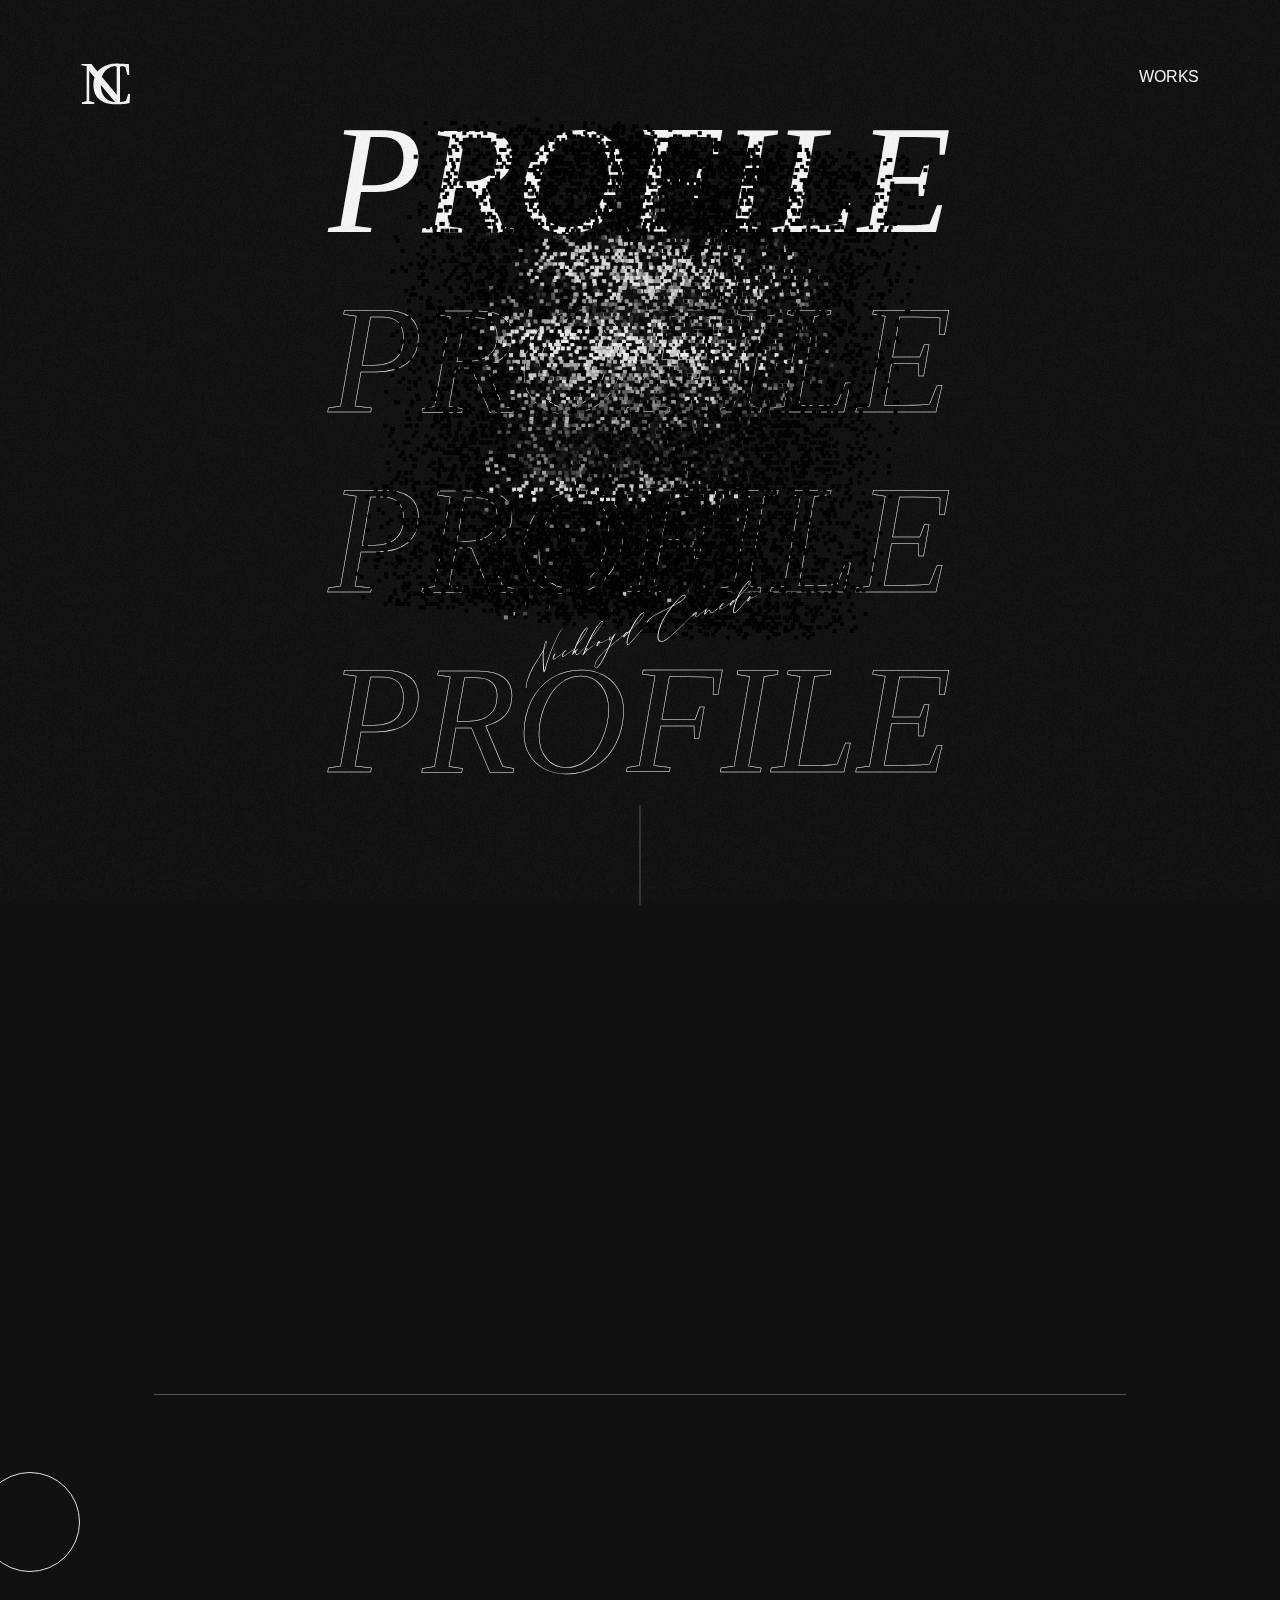
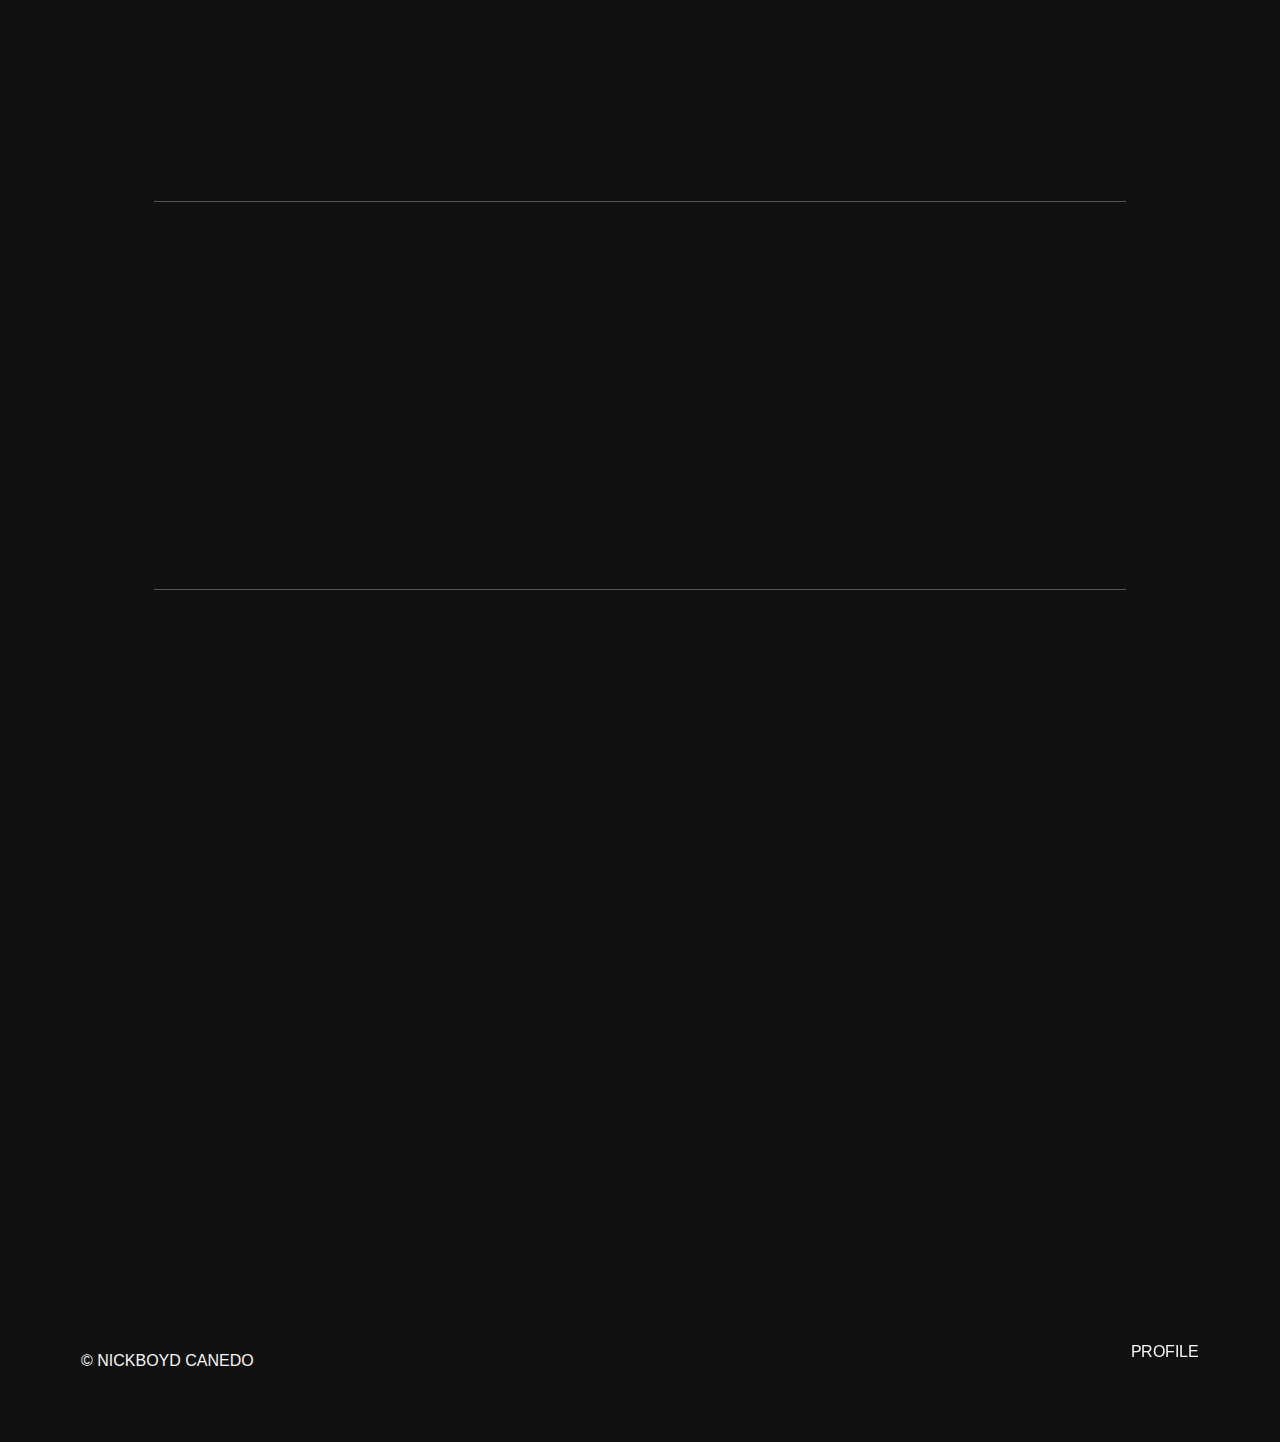
<file: profile.html>
<!DOCTYPE html>
<html lang="en">
  <head>
    <meta charset="UTF-8" />
    <meta http-equiv="X-UA-Compatible" content="IE=edge" />
    <meta name="viewport" content="width=device-width, initial-scale=1.0" />
    <title>My Portfolio Website</title>
    <link rel="stylesheet" href="profile.css" />
    <link rel="icon" href="data:;base64,=" />
    <link rel="stylesheet" href="https://unpkg.com/aos@next/dist/aos.css" />
  </head>
  <body>
    <!-----------Top Navbar START-------------->
    <nav class="topnav-container">
      <div class="logo-wrapper">
        <a href="index.html">
          <img src="./Assets/Logo.svg" alt="logo" />
        </a>
      </div>
      <div class="works-wrapper">
        <a href="#" class="hovereffect">
          <div>
            <span class="spanlinks">WORKS</span>
          </div>
        </a>
      </div>
    </nav>
    <!-----------Top Navbar END-------------->
    <!-----------Hero Section START-------------->
    <div
      class="signiture_container"
      data-aos="fade-up"
      data-aos-easing="ease-out"
      data-aos-duration="1000"
      data-aos-delay="3000"
    >
      <img class="signiture" src="./Assets/Signiture.svg" alt="signiture" />
    </div>

    <div class="canvasdiv">
      <canvas id="canvas1"></canvas>
    </div>

    <img
      id="image1"
      src="[data-uri]"
    />

    <div class="herotext">
      <span
        class="herotext_span"
        style="font-style: italic"
        data-aos="fade-up"
        data-aos-easing="ease-out"
        data-aos-duration="1000"
        data-aos-delay="500"
        data-aos-anchor=".other-element"
        >PROFILE</span
      >
      <span
        class="herotext_span"
        style="font-style: italic"
        data-aos="fade-up"
        data-aos-easing="ease-out"
        data-aos-duration="1000"
        data-aos-delay="700"
        data-aos-anchor=".other-element"
        >PROFILE</span
      >
      <span
        class="herotext_span"
        style="font-style: italic"
        data-aos="fade-up"
        data-aos-easing="ease-out"
        data-aos-duration="1000"
        data-aos-delay="900"
        data-aos-anchor=".other-element"
        >PROFILE</span
      >
      <span
        class="herotext_span"
        style="font-style: italic"
        data-aos="fade-up"
        data-aos-easing="ease-out"
        data-aos-duration="1000"
        data-aos-delay="1100"
        data-aos-anchor=".other-element"
        >PROFILE</span
      >
    </div>

    <!-----------Texts -------------->

    <div class="scrolldown"></div>


    <div class="introduction_container" >
      <p data-aos="fade-right"
      data-aos-easing="ease-out"
      data-aos-duration="1000"
      data-aos-delay="400">
        Hello there ^^&nbsp;<br />
        <br />
        <br />
        I&apos;m a web developer,&nbsp; graphic
        designer,&nbsp;illustrator and animator based in Germany.<br />
        <br />
        <br />
        In 2021,&nbsp; I&apos;ve discovered my passion in designing digital
        contents, 2D and 3D animation, and video editing.<br />
        <br />
        <br />
        Recently,&nbsp; I also taught myself web development and studied coding
        on my own.<br />
        <br />
        <br />
        I proudly present you my very first website portfolio.
      </p>
      <hr class="line1"></hr>
      <h4 class="skills_title" data-aos="fade-right"
      data-aos-easing="ease-out"
      data-aos-duration="1000"
      data-aos-delay="400">
        What I can do
      </h4>
      <p class="skills" data-aos="fade-right"
      data-aos-easing="ease-out"
      data-aos-duration="1000"
      data-aos-delay="400">Web design<br>
        <br />
        Coding<br>
        <br />
        Graphic design<br>
        <br>
        Image editing<br>
        <br />
        Video editing<br>
        <br />
        2D and 3D animation
      </p>
      <hr class="line2"></hr>
      <h4 class="skills_title" data-aos="fade-right"
      data-aos-easing="ease-out"
      data-aos-duration="1000"
      data-aos-delay="400">
        My Skills
      </h4>
      <p class="skills" data-aos="fade-right"
      data-aos-easing="ease-out"
      data-aos-duration="1000"
      data-aos-delay="400">
        Html<br>
        <br />
        Css<br>
        <br />
        Javascript<br>
        <br />
        Motion graphics<br>
        <br />
        Keyframing<br>
        <br />
      </p>
      <hr class="line3"></hr>

      <h4 class="skills_title" data-aos="fade-right"
      data-aos-easing="ease-out"
      data-aos-duration="1000"
      data-aos-delay="400">
        My Tools
      </h4>
      <p class="tools" data-aos="fade-right"
      data-aos-easing="ease-out"
      data-aos-duration="1000"
      data-aos-delay="400">
        Visual Studio Code<br>
        <br />
        After Effects<br>
        <br>
        Premier Pro<br>
        <br />
        Blender<br>
        <br />
        Illustrator<br>
        <br>
        Photoshop<br>
        <br>
        Slack<br>
        <br>
      </p>
    </div>

    <!-----------Bottom Navbar START-------------->
    <footer class="bottomnav-container">
      <div class="copyright-wrapper">&copy;&nbsp;NICKBOYD CANEDO</div>
      <div class="profile-wrapper">
        <a href="profile.html" class="hovereffect"
          ><div class="spandiv">
            <span class="spanlinks">PROFILE</span>
          </div>
        </a>
      </div>
    </footer>
    <!-----------Bottom Navbar END-------------->
    <div class="noise"></div>
    <div class="inner-cursor"></div>
    <div class="outer-cursor"></div>
    <script src="profile.js"></script>
    <script src="https://unpkg.com/aos@next/dist/aos.js"></script>
    <script>
      AOS.init();
    </script>
  </body>
</html>
</file>
<file: profile.css>
:root {
  --black: #111111;
  --white: #f5f5f5;
}

html,
*,
::before,
::after {
  box-sizing: border-box;
  border: 0 solid;
  color: var(--white);
  cursor: none;
}

body {
  margin: 0;
  margin-bottom: 0;
  right: 0;
  padding: 0;
  background-color: #111111;
  height: 200vh;
}

::selection {
  background-color: var(--white);
  color: var(--black);
}

/**************** Top Navigation Bar START****************/

.topnav-container {
  width: 100%;
  top: 0;
  position: fixed;
  font-family: Helvetica;
  display: flex;
  justify-content: space-between;
  align-items: center;
  padding: 7vh 9vh;
  z-index: 1;
}

.logo-wrapper {
  margin: 0;
}

.works-wrapper a {
  text-decoration: none;
  color: var(--white);
}

/**************** Signiture **************/

.signiture_container {
  position: absolute;
  top: 70%;
  left: 50%;
  transform: translate(-50%, -50%);
  z-index: 1;
}

.signiture {
  position: absolute;
  top: 50%;
  left: 50%;
  transform: translate(-50%, -50%);
  width: 20vw;
}

/*************** Interactive Image ***************/

.canvasdiv {
  position: absolute;
  top: 50%;
  left: 50%;
  transform: translate(-50%, -50%);
  width: 100%;
}

#canvas1 {
  position: absolute;
  top: 50%;
  left: 50%;
  transform: translate(-50%, -50%);
  width: 100%;
}

#image1 {
  display: none;
}

/**************** Hero Text BG START **************/

.herotext {
  position: absolute;
  left: 50%;
  top: 50%;
  transform: translate(-50%, -50%);
  display: grid;
  text-align: center;
  z-index: -1;
}

.herotext_span {
  padding: 0;
  margin: 0;
  font-family: "Saol Display";
  font-size: 12vw;
  line-height: 20vh;
}

.herotext :nth-child(1) {
  color: var(--white);
}

.herotext :nth-child(2) {
  color: rgba(0, 0, 0, 0);
  -webkit-text-stroke: 0.5px #f5f5f5;
  opacity: 0.3;
}

.herotext :nth-child(3) {
  color: rgba(0, 0, 0, 0);
  -webkit-text-stroke: 0.5px #f5f5f5;
  opacity: 0.3;
}

.herotext :nth-child(4) {
  color: rgba(0, 0, 0, 0);
  -webkit-text-stroke: 0.5px #f5f5f5;
  opacity: 0.3;
}

/******************** SCROLL DOWN LINE *****************/

.scrolldown {
  position: absolute;
  top: 95%;
  left: 50%;
  transform: translate(-50%, -50%);
  width: 1px;
  height: 100px;
  z-index: 9999;
  background: transparent;
}

.scrolldown:before {
  content: "";
  position: absolute;
  top: 0;
  left: 0;
  width: 100%;
  height: 100%;
  background: var(--white);
  animation: animate 2s linear infinite;
  opacity: 0.3;
}

@keyframes animate {
  0% {
    transform-origin: top;
    transform: scaleY(0);
  }

  50% {
    transform-origin: top;
    transform: scaleY(1);
  }

  51% {
    transform-origin: bottom;
    transform: scaleY(1);
  }

  100% {
    transform-origin: bottom;
    transform: scaleY(0);
  }
}

/**************** Text below ****************/

.introduction_container {
  position: relative;
  top: 120vh;
  margin-left: 12%;
  margin-right: 12%;
}

.introduction_container p {
  font-family: "Helvetica";
  font-size: 1rem;
}

.introduction_container h4 {
  font-family: "Saol display";
  font-size: 2rem;
  font-style: italic;
  font-weight: 100;
}

hr.line1 {
  border: none;
  padding: 0;
  left: 12vw;
  top: 50vh;
  bottom: 100vh;
  height: 1px;
  margin-top: 5vw;
  margin-bottom: 5vw;
  opacity: 0.3;
  background: var(--white);
  width: 100%;
}

.skills_title {
  font-family: "voga";
  font-size: 2rem;
  margin-top: 0;
}

p.skills {
  font-size: 1rem;
}

hr.line2 {
  border: none;
  padding: 0;
  left: 12vw;
  top: 50vh;
  bottom: 100vh;
  height: 1px;
  margin-top: 5vw;
  margin-bottom: 5vw;
  opacity: 0.3;
  background: var(--white);
  width: 100%;
}

p.tools {
  font-size: 1rem;
}

hr.line3 {
  border: none;
  padding: 0;
  left: 12vw;
  top: 50vh;
  bottom: 100vh;
  height: 1px;
  margin-top: 5vw;
  margin-bottom: 5vw;
  opacity: 0.3;
  background: var(--white);
  width: 100%;
}

.profile .bottomnavbar {
  position: relative;
  font-family: Helvetica;
  top: 90vh;
  display: flex;
  justify-content: space-between;
  width: 100%;
  padding-right: 0.5vw;
  margin: 0;
}

/**************** Bottom Navigation Bar START****************/
.bottomnav-container {
  font-family: "Helvetica";
  display: flex;
  align-items: center;
  justify-content: space-between;
  margin: 0;
  padding: 7vh 9vh;
  right: 0;
  position: absolute;
  top: 320vh;
  width: 100%;
  text-align: center;
}

.profile-wrapper a {
  text-decoration: none;
}

.spandiv {
  position: relative;
}

/*********************** Screens START*********************/

/*****Extra Extra Large 1400px*****/

/*****Extra Large 1200px*****/

/*****Large 992px*****/

@media only screen and (max-width: 992px) {
  #canvas1 {
    width: 120vw;
  }
  .text-portfolio {
    font-size: 3vw;
  }
  .text-nickboyd {
    font-size: 7vw;
  }
  .text-designer {
    font-size: 3vw;
  }
  .text-based {
    font-size: 2vw;
  }
  .herotext_span {
    font-size: 18vw;
    line-height: 18vh;
  }
}

/*****Medium 768px*****/

@media only screen and (max-width: 768px) {
  .hero-image img {
    width: 70vw;
  }
  .text-portfolio {
    font-size: 3vw;
  }
  .text-nickboyd {
    font-size: 8vw;
  }
  .text-designer {
    font-size: 3.5vw;
  }
  .text-based {
    font-size: 2vw;
  }
  .herotext_span {
    font-size: 18vw;
    line-height: 15vh;
  }
}

/*****Small 576px*****/

@media only screen and (max-width: 576px) {
  .hero-image img {
    width: 80vw;
  }
  .text-portfolio {
    font-size: 4vw;
  }
  .text-nickboyd {
    font-size: 8vw;
  }
  .text-designer {
    font-size: 3.5vw;
  }
  .text-based {
    font-size: 2.5vw;
    margin-top: 15px;
  }
  .topnav-container {
    padding: 10vw;
    font-size: 3vw;
  }
  .bottomnav-container {
    padding: 10vw;
    font-size: 3vw;
    bottom: 0;
  }
}

/*********************** NOISE EFFECT******************/
.noise::before {
  position: fixed;
  top: 0;
  left: 0;
  width: 100vw;
  height: 100vh;
  content: "";
  opacity: 0.02;
  z-index: 3;
  pointer-events: none;
  background: url(./Assets/noise.gif);
}

/************************ SPANLINKS EFFECTS *************************/

.hovereffect > div:nth-child(1) span {
  will-change: transform;
  transform-style: preserve-3d;
  transition: 0.5s;
  transition-delay: calc(0.05s * var(--index));
  transform-origin: bottom;
  display: inline-block;
}

.hovereffect > div:nth-child(2) span {
  position: relative;
  will-change: transform;
  transform-style: preserve-3d;
  transition: 0.5s;
  transition-delay: calc(0.05s * var(--index));
  transform-origin: top;
  display: inline-block;
  transform: translate3d(0, 100%, 0) rotateX(-90deg);
}

.hovereffect:hover > div:nth-child(1) span {
  transform: translate3d(0, -100%, 0) rotateX(-90deg);
}

.hovereffect:hover > div:nth-child(2) span {
  transform: translate3d(0, 0%, 0) rotateX(0deg);
}

.hovereffect > div {
  perspective: 1000px;
  transform-style: preserve-3d;
  overflow: hidden;
}

/********** CIRCLE CURSOR EFFECT ********/

.inner-cursor {
  position: fixed;
  left: 0px;
  width: 0px;
  height: 0px;
  transform: translate(-50%, -50%);
  background-color: var(--white);
  mix-blend-mode: difference;
  border-radius: 50%;
  pointer-events: none;
  transition: width 0.5s, height 0.5s;
  z-index: 2;
}

.inner-cursor.grow {
  width: 100px;
  height: 100px;
  transition: width 0.5s, height 0.5s;
}

.outer-cursor {
  position: fixed;
  left: 30px;
  width: 100px;
  height: 100px;
  transform: translate(-50%, -50%);
  border: 1px solid var(--white);
  mix-blend-mode: difference;
  border-radius: 50%;
  pointer-events: none;
}
</file>
